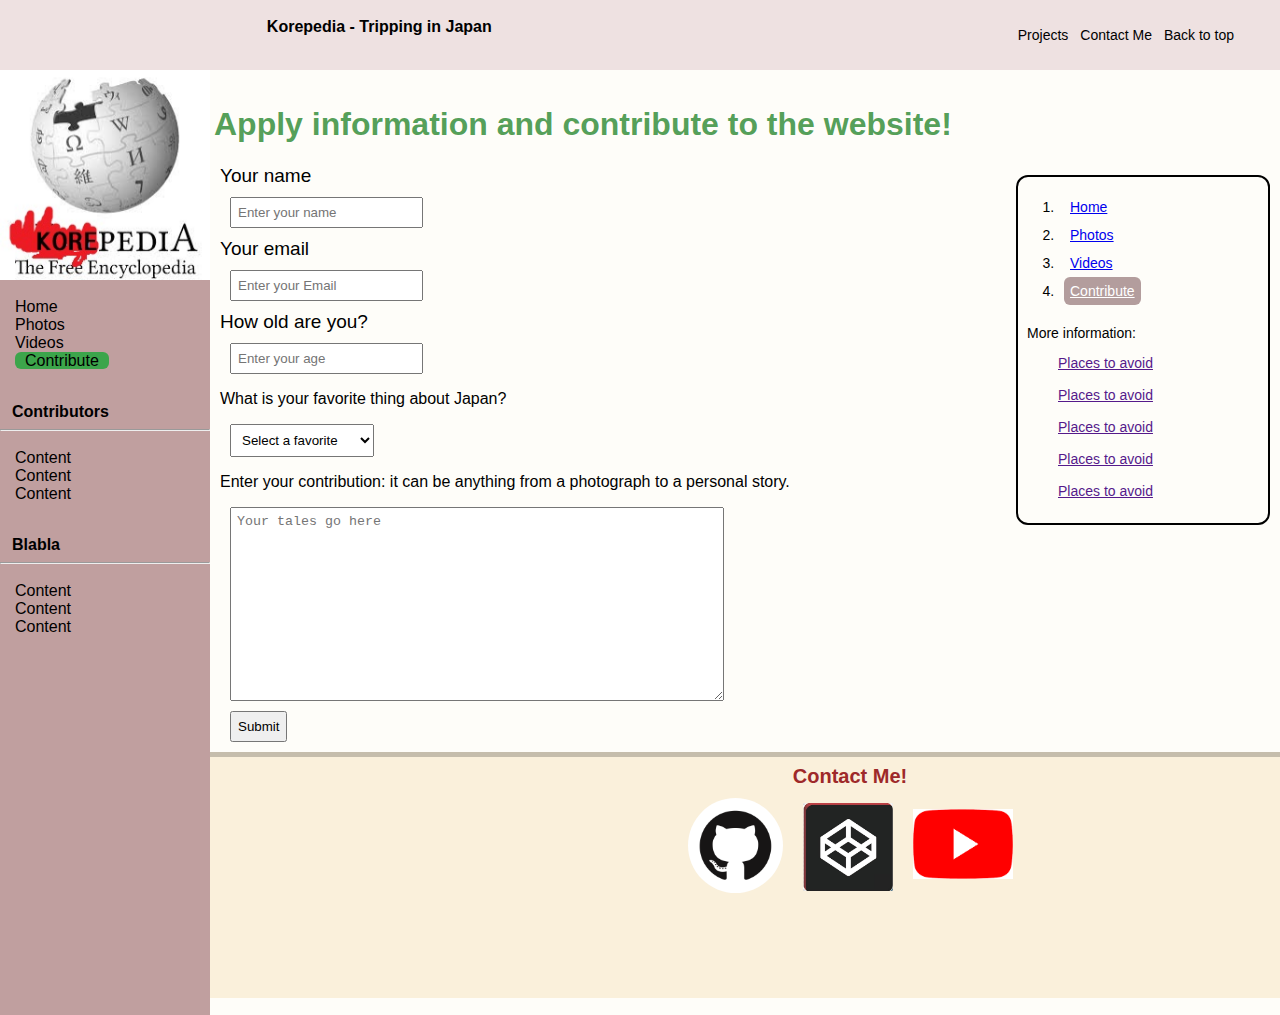
<file: wiki-form.html>
<!DOCTYPE html>
<html lang="en">
<head>
    <meta charset="UTF-8">
    <meta name="viewport" content="width=device-width, initial-scale=1.0">
    <title>Trips In Japan - Korepedia</title>
    <script src="wiki.js" defer></script>
    <link rel="stylesheet" href="wiki-page.css">

</head>
  <body style="background-color: rgba(245, 222, 179, 0.075);">
    <span id="firefox">Apologies - this website is currently only available on <a target="_blank" href="https://www.google.com/chrome/">Chrome</a></span>
    <div id="page-wrapper">
        <div id="logo"><img src="./pics/wikilogo.jpg" alt="" id="logopic"></div>
        <!-- TOP NAV START -->
        <div id="top-nav">
            <nav id="navbar" class="navigation-bar">
                <!-- HEADER START -->
                <div id="header-div">
                    <header id="header"><h1 id="head">Korepedia - Tripping in Japan</h1></header>
                </div>
                <!-- HEADER END -->
                <ul class="nav-links">
                    <li><a href="">Projects</a></li>
                    <li><a href="">Contact Me</a></li>
                    <li><a href="">Back to top</a></li>

                </ul>
            </nav>
        </div>
            <!-- TOP NAV END -->
            <!-- SIDE PANEL START -->
        <div id="side-nav">             
            <ul class="sidenav-links top">
                <li class="bounceIn"><a href="index.html" class="sidelink first bounceIn">Home</a></li>
                <li class="bounceIn"><a href="wiki-photos.html" class="sidelink bounceIn">Photos</a></li>
                <li class="bounceIn"><a href="wiki-videos.html" class="sidelink bounceIn">Videos</a></li>
                <li class="bounceIn"><a href="wiki-form.html" class="sidelink bounceIn" id="activelink">Contribute</a></li>
            </ul>
            <span id="contributors">Contributors</span>
            <hr class="sideseperator">
            <ul class="sidenav-links">
                <li class="bounceIn"><a href="" class="sidelink bounceIn">Content</a></li>
                <li class="bounceIn"><a href="" class="sidelink bounceIn">Content</a></li>
                <li class="bounceIn"><a href="" class="sidelink bounceIn">Content</a></li>
            </ul>
            <span id="contributors">Blabla</span>
            <hr class="sideseperator">
            <ul class="sidenav-links">
                <li class="bounceIn"><a href="" class="sidelink bounceIn">Content</a></li>
                <li class="bounceIn"><a href="" class="sidelink bounceIn">Content</a></li>
                <li class="bounceIn"><a href="" class="sidelink bounceIn">Content</a></li>
            </ul>
        </div>
        <!-- SIDE PANEL END -->
        <!-- MOBILE/PHONE SIDE PANEL START -->
        <input type="checkbox" id="checkbox">
        <label class="btn" for="checkbox"><i class="fa fa-bars"></i> <span>Menu</span></label>
        <div class="sidebar">
            <ul>
                <a href="index.html"  ><li><i class="fa fa-line-chart"></i>Home</li></a>
                <a href="wiki-form.html"  class="active"><li><i class="fa fa-television"></i>Contribute</li></a>
                <a href="wiki-videos.html" ><li><i class="fa fa-send"></i>Watch Videos</li></a>
                <a href="wiki-photos.html" ><li><i class="fa fa-wpforms"></i>Pictures</li></a>
            </ul>
        </div>
        <!-- MOBILE/PHONE SCREEN SIDE PANEL END -->
        <!-- MAIN CONTENT START -->
        <!-- TABLE OF CONTENTS -->
        <div id="main-wrapper-form" class="another">
            <div id="form-contents">
                    <div id="contents">
                        <div id="content-table">
                            <ol id="content-list">
                                <li class="content-item bounceIn"><a href="index.html" class="bounceIn">Home</a></li>
                                <li class="content-item bounceIn"><a href="wiki-photos.html">Photos</a></li>
                                <li class="content-item bounceIn"><a href="wiki-videos.html">Videos</a></li>
                                <li class="content-item bounceIn"><a class="activecontent" href="wiki-form.html">Contribute</a></li>
                            </ol>
                            <div id="othersites">
                                <p id="smalltitle">More information:</p>
                                <ul id="moreinfo">
                                    <li class="content-item bounceIn"><a href="">Places to avoid</a></li>
                                    <li class="content-item bounceIn"><a href="">Places to avoid</a></li>
                                    <li class="content-item bounceIn"><a href="">Places to avoid</a></li>
                                    <li class="content-item bounceIn"><a href="">Places to avoid</a></li>
                                    <li class="content-item bounceIn"><a href="">Places to avoid</a></li>
                                </ul>
                            </div>
                        </div>
                    </div>
                </div>
            <!-- TABLE OF CONTENTS END-->
            <!-- FORM START -->
            <div id="form-container">
                <form action="" id="apply-info">
                    <h1 class="subtitle-header">Apply information and contribute to the website!</h1>
                    <div class="field-div">
                        <div id="namediv">
                            <label for="name" id="name-label" class="form-labels">Your name</label>
                            <input type="text" id="name" class="formfields" placeholder="Enter your name" required>
                        </div>
                        <div id="emaildiv">
                            <label for="email" id="email-label" class="form-labels">Your email</label>
                            <input type="email" id="email" class="formfields" placeholder="Enter your Email" required>
                        </div>
                        <div id="agediv">
                            <label for="age"class="form-labels">How old are you?</label>
                            <input type="number" id="age" class="formfields" max="130" placeholder="Enter your age" required>
                        </div>
                    </div>
                </form>
            </div>
            <div id="favorite" class="form-divs">
                <p id="inside-header">What is your favorite thing about Japan?</p>
                <select name="favorite" id="selectfavorite" class="formfields" required>
                    <option disabled="" selected="" value="">Select a favorite</option>
                    <option value="theair">The clean air</option>
                    <option value="theasians">The asians</option>
                    <option value="thefood">The food</option>
                    <option value="thepokemonGo">The Pokemon GO</option>
                </select>
            </div>
            <div id="apply-info">
                <p id="inside-header">Enter your contribution: it can be anything from a photograph to a personal story.</p>
                <textarea name="contribution" id="contribution" cols="60" rows="12" placeholder="Your tales go here" class="formfields"></textarea>
            </div>
            <button id="submit" type="submit" class="formfields">Submit</button>
            <!-- FORM END -->
        <!-- MAIN CONTENT END -->
        <!-- CONTACT START -->
            <span id="contactlink"></span>
            <section id="contact" class="contactme">
                <div id="contactheader">
                    <h2>Contact Me!</h2>
                    <div id="contactainer">
                        <a id="profile-link" href="https://github.com/KorenEzri" alt="mygithub" target="_blank"><img id="gitpic" src="./pics/githubicon.png" alt="githubicon" width="60px"></a>
                        <a href="https://codepen.io/korenezri" alt="mycodepen" target="_blank"><img id="codepenpic" alt="codepen" src="./pics/codepen-icon.jpg" alt=""></a>
                        <a href="https://www.youtube.com/channel/UC3MLSRJPtXbFcWapQ9KeSCQ" alt="myyoutube" target="_blank"><img id="youtubeicon" src="./pics/youTubeicon.png" alt="youtube"></a>
                    </div>
                </div>
            </section>
            <!-- CONTACT
             CONTACT END -->
            <!-- FOOTER START -->
            <!-- <footer class="footer">
                <p></p>
                <p></p>
            </footer>
            FOOTER END -->
    </div>
</body>
</html>
</file>
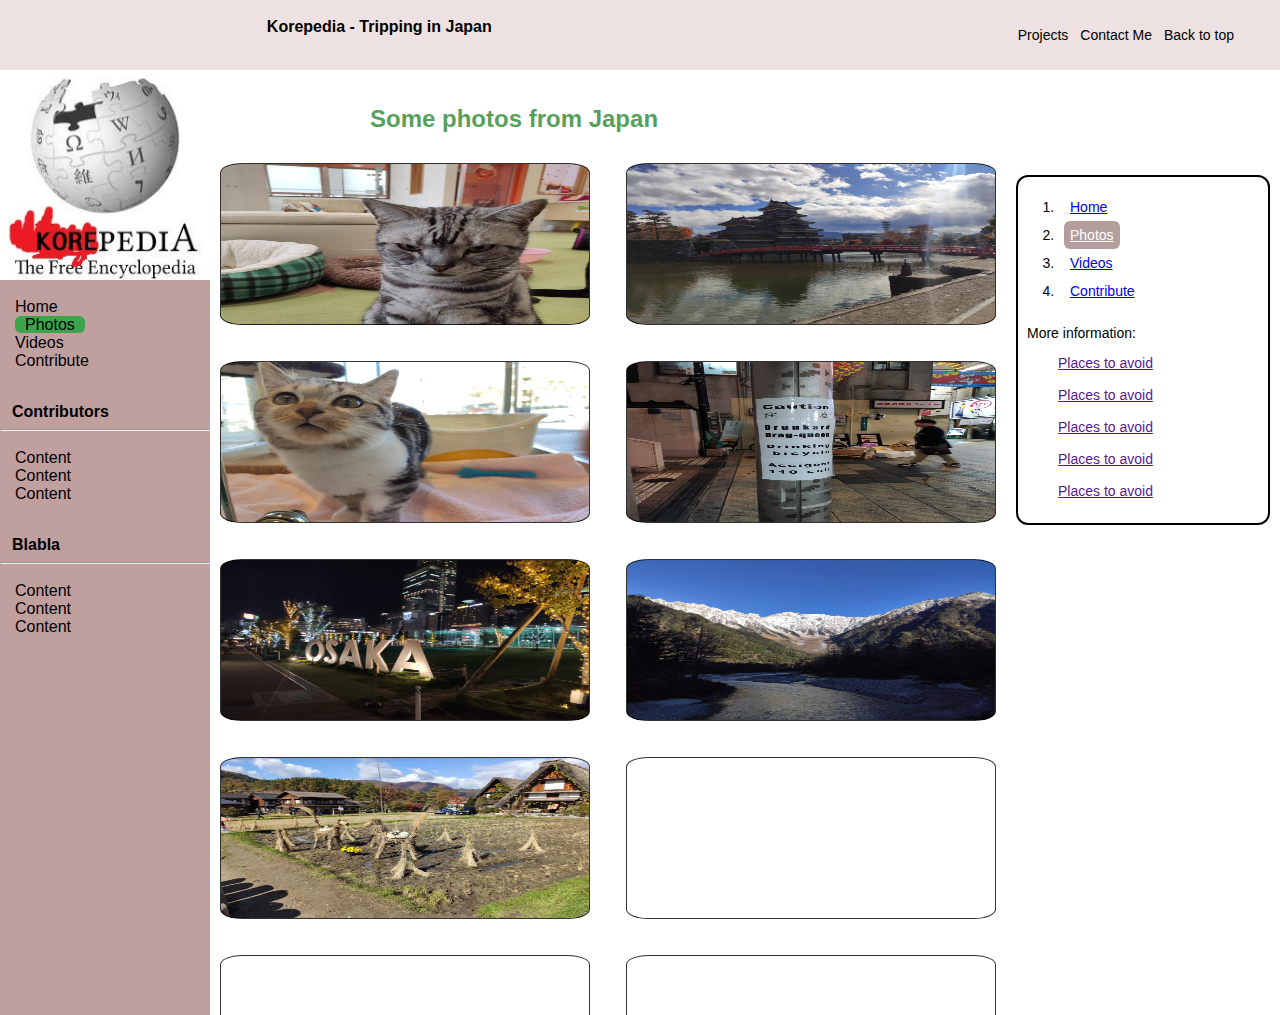
<file: wiki-photos.html>
<!DOCTYPE html>
<html lang="en">
<head>
    <meta charset="UTF-8">
    <meta name="viewport" content="width=device-width, initial-scale=1.0">
    <title>Trips In Japan - Korepedia</title>
    <script src="wiki.js" defer></script>
    <link rel="stylesheet" href="wiki-page.css">

</head>
<body>
    <span id="firefox">Apologies - this website is currently only available on <a target="_blank" href="https://www.google.com/chrome/">Chrome</a></span>
    <div id="page-wrapper">
        <div id="logo"><img src="./pics/wikilogo.jpg" alt="" id="logopic"></div>
        <!-- TOP NAV START -->
        <div id="top-nav">
            <nav id="navbar" class="navigation-bar">
                <!-- HEADER START -->
                <div id="header-div">
                    <header id="header"><h1 id="head">Korepedia - Tripping in Japan</h1></header>
                </div>
                <!-- HEADER END -->
                <ul class="nav-links">
                    <li><a href="">Projects</a></li>
                    <li><a href="">Contact Me</a></li>
                    <li><a href="">Back to top</a></li>

                </ul>
            </nav>
        </div>
            <!-- TOP NAV END -->
            <!-- SIDE PANEL START -->
        <div id="side-nav">             
            <ul class="sidenav-links top">
                <li class="bounceIn"><a href="index.html" class="sidelink first bounceIn">Home</a></li>
                <li class="bounceIn"><a href="wiki-photos.html" class="sidelink bounceIn" id="activelink">Photos</a></li>
                <li class="bounceIn"><a href="wiki-videos.html" class="sidelink bounceIn">Videos</a></li>
                <li class="bounceIn"><a href="wiki-form.html" class="sidelink bounceIn" >Contribute</a></li>
            </ul>
            <span id="contributors">Contributors</span>
            <hr class="sideseperator">
            <ul class="sidenav-links">
                <li class="bounceIn"><a href="" class="sidelink">Content</a></li>
                <li class="bounceIn"><a href="" class="sidelink">Content</a></li>
                <li class="bounceIn"><a href="" class="sidelink">Content</a></li>
            </ul>
            <span id="contributors">Blabla</span>
            <hr class="sideseperator">
            <ul class="sidenav-links">
                <li class="bounceIn"><a href="" class="sidelink">Content</a></li>
                <li class="bounceIn"><a href="" class="sidelink">Content</a></li>
                <li class="bounceIn"><a href="" class="sidelink">Content</a></li>
            </ul>
        </div>
        <!-- SIDE PANEL END -->
        <!-- MOBILE/PHONE SIDE PANEL START -->
        <input type="checkbox" id="checkbox">
        <label class="btn" for="checkbox"><i class="fa fa-bars"></i> <span>Menu</span></label>
        <div class="sidebar">
            <ul>
                <a href="index.html" ><li><i class="fa fa-line-chart"></i>Home</li></a>
                <a href="wiki-form.html"><li><i class="fa fa-television"></i>Contribute</li></a>
                <a href="wiki-videos.html"><li><i class="fa fa-send"></i>Watch Videos</li></a>
                <a href="wiki-photos.html"class="active"><li><i class="fa fa-wpforms"></i>Pictures</li></a>
            </ul>
        </div>
        <!-- MOBILE/PHONE SCREEN SIDE PANEL END -->
        <!-- MAIN CONTENT START -->
        <!-- TABLE OF CONTENTS -->
        <div id="main-wrapper-form">
            <div id="form-contents">
                 <div id="contents">
                    <div id="content-table">
                        <ol id="content-list">
                            <li class="content-item bounceIn"><a href="index.html" class="bounceIn">Home</a></li>
                            <li class="content-item bounceIn"><a class="activecontent bounceIn" href="wiki-photos.html">Photos</a></li>
                            <li class="content-item bounceIn"><a href="wiki-videos.html" class="bounceIn">Videos</a></li>
                            <li class="content-item bounceIn"><a href="wiki-form.html" class="bounceIn">Contribute</a></li>
                        </ol>
                        <div id="othersites">
                            <p id="smalltitle">More information:</p>
                            <ul id="moreinfo">
                                <li class="content-item bounceIn"><a href="">Places to avoid</a></li>
                                <li class="content-item bounceIn"><a href="">Places to avoid</a></li>
                                <li class="content-item bounceIn"><a href="">Places to avoid</a></li>
                                <li class="content-item bounceIn"><a href="">Places to avoid</a></li>
                                <li class="content-item bounceIn"><a href="">Places to avoid</a></li>
                            </ul>
                        </div>
                    </div>
                </div>
            </div>
            <!-- TABLE OF CONTENTS END-->
            <!-- PHOTOS START -->
            <div class="photos-div">
                <section id="photos">
                    <h2 class="photos-title" id="photos-title">Some photos from Japan</h2>
                    <div class="photos-tile">
                        <a href="./pics/smelly-cat-japan.jpg" alt="smelly-cat" class="photo photo-tile hoverme" target="_blank" id="smelly"></a>
                        <a href="./pics/bridge-japan.jpg" alt="cat" class="photo photo-tile hoverme" id="bridge" target="_blank"></a>
                        <a href="./pics/cat-pic-japan.jpg" alt="bridge" class="photo photo-tile hoverme" id="cat" target="_blank"></a>
                        <a href="./pics/drunkard-drag-queen-japan.jpg" alt="dragqueen" class="photo photo-tile hoverme" id="dragqueen" target="_blank"></a>
                        <a href="./pics/osaka-japan.jpg" alt="osaka" class="photo photo-tile hoverme" id="osaka" target="_blank"></a>
                        <a href="./pics/japan-landscape.jpg" alt="japan-landscape" class="photo photo-tile hoverme" id="landscape" target="_blank"></a>
                        <a href="./pics/shirakawa-go-japan.jpg" alt="village" class="photo photo-tile hoverme" id="shirakawa" target="_blank"></a>
                        <a href="" alt="photo" class="photo photo-tile"></a>
                        <a href="" alt="photo" class="photo photo-tile"></a>
                        <a href="" alt="photo" class="photo photo-tile"></a>
                        <a href="" alt="photo" class="photo photo-tile"></a>
                        <a href="" alt="photo" class="photo photo-tile"></a>
                        <a href="" class="photo photo-tile">photo</a>
                        <a href="" class="photo photo-tile">photo</a>
                        <a href="" class="photo photo-tile">photo</a>
                        <a href="" class="photo photo-tile">photo</a>
                        <a href="" class="photo photo-tile">photo</a>
                        <a href="" class="photo photo-tile">photo</a>
                        <a href="" class="photo photo-tile">photo</a>
                        <a href="" class="photo photo-tile">photo</a>
                    </div>
                </section>
            </div>
            <!-- PHOTOS END -->
        <!-- MAIN CONTENT END -->
        <!-- CONTACT START -->
            <span id="contactlink"></span>
            <section id="contact" class="contactme">
                <div id="contactheader">
                    <h2>Contact Me!</h2>
                    <div id="contactainer">
                        <a id="profile-link" href="https://github.com/KorenEzri" alt="mygithub" target="_blank"><img id="gitpic" src="./pics/githubicon.png" alt="githubicon" width="60px"></a>
                        <a href="https://codepen.io/korenezri" alt="mycodepen" target="_blank"><img id="codepenpic" alt="codepen" src="./pics/codepen-icon.jpg" alt=""></a>
                        <a href="https://www.youtube.com/channel/UC3MLSRJPtXbFcWapQ9KeSCQ" alt="myyoutube" target="_blank"><img id="youtubeicon" src="./pics/youTubeicon.png" alt="youtube"></a>
                    </div>
                </div>
            </section>
            <!-- CONTACT
             CONTACT END -->
            <!-- FOOTER START -->
            <!-- <footer class="footer">
                <p></p>
                <p></p>
            </footer>
            FOOTER END -->
    </div>
</body>
</html>
</file>
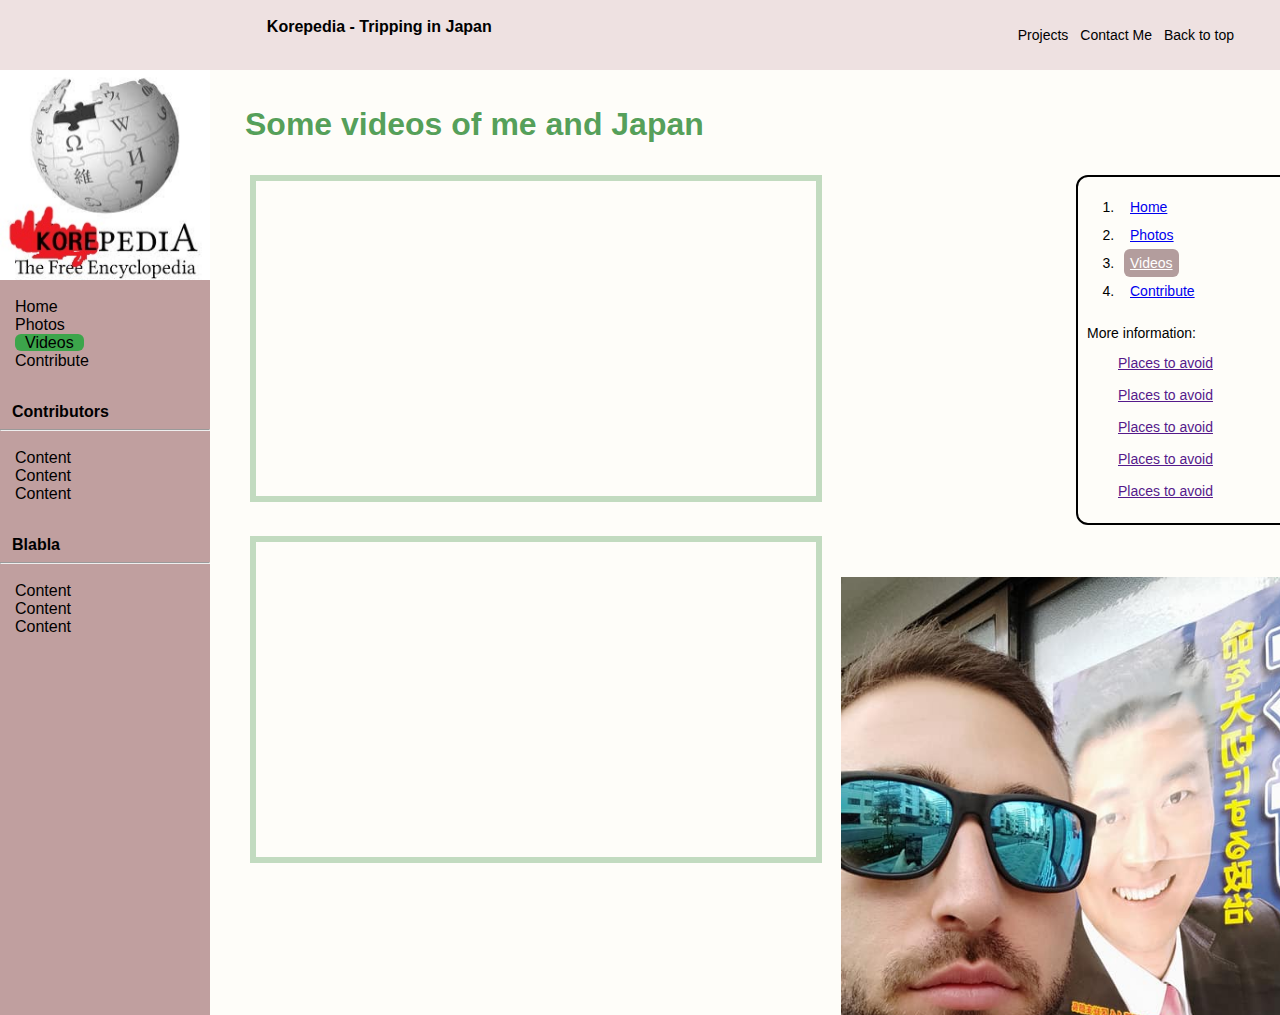
<file: wiki-videos.html>
<!DOCTYPE html>
<html lang="en">
<head>
    <meta charset="UTF-8">
    <meta name="viewport" content="width=device-width, initial-scale=1.0">
    <title>Trips In Japan - Korepedia</title>
    <script src="wiki.js" defer></script>
    <link rel="stylesheet" href="wiki-page.css">

</head>
  <body style="background-color: rgba(245, 222, 179, 0.075);">
    <span id="firefox">Apologies - this website is currently only available on <a target="_blank" href="https://www.google.com/chrome/">Chrome</a></span>
    <div id="page-wrapper">
        <div id="logo"><img src="./pics/wikilogo.jpg" alt="" id="logopic"></div>
        <!-- TOP NAV START -->
        <div id="top-nav">
            <nav id="navbar" class="navigation-bar">
                <!-- HEADER START -->
                <div id="header-div">
                    <header id="header"><h1 id="head">Korepedia - Tripping in Japan</h1></header>
                </div>
                <!-- HEADER END -->
                <ul class="nav-links">
                    <li><a href="">Projects</a></li>
                    <li><a href="">Contact Me</a></li>
                    <li><a href="">Back to top</a></li>

                </ul>
            </nav>
        </div>
            <!-- TOP NAV END -->
            <!-- SIDE PANEL START -->
        <div id="side-nav">             
            <ul class="sidenav-links top">
                <li class="bounceIn"><a href="index.html" class="sidelink first bounceIn">Home</a></li>
                <li class="bounceIn"><a href="wiki-photos.html" class="sidelink bounceIn">Photos</a></li>
                <li class="bounceIn"><a href="wiki-videos.html" class="sidelink bounceIn" id="activelink">Videos</a></li>
                <li class="bounceIn"><a href="wiki-form.html" class="sidelink bounceIn" >Contribute</a></li>
            </ul>
            <span id="contributors">Contributors</span>
            <hr class="sideseperator">
            <ul class="sidenav-links">
                <li class="bounceIn"><a href="" class="sidelink bounceIn">Content</a></li>
                <li class="bounceIn"></liclass><a href="" class="sidelink bounceIn">Content</a></li>
                <li class="bounceIn"></liclass><a href="" class="sidelink bounceIn">Content</a></li>
            </ul>
            <span id="contributors">Blabla</span>
            <hr class="sideseperator">
            <ul class="sidenav-links">
                <li class="bounceIn"><a href="" class="sidelink bounceIn">Content</a></li>
                <li class="bounceIn"><a href="" class="sidelink bounceIn">Content</a></li>
                <li class="bounceIn"><a href="" class="sidelink bounceIn">Content</a></li>
            </ul>
        </div>
        <!-- SIDE PANEL END -->
        <!-- MOBILE/PHONE SIDE PANEL START -->
        <input type="checkbox" id="checkbox">
        <label class="btn" for="checkbox"><i class="fa fa-bars"></i> <span>Menu</span></label>
        <div class="sidebar">
            <ul>
                <a href="index.html"><li><i class="fa fa-line-chart"></i>Home</li></a>
                <a href="wiki-form.html"><li><i class="fa fa-television"></i>Contribute</li></a>
                <a href="wiki-videos.html" class="active"><li><i class="fa fa-send"></i>Watch Videos</li></a>
                <a href="wiki-photos.html"><li><i class="fa fa-wpforms"></i>Pictures</li></a>
            </ul>
        </div>
        <!-- MOBILE/PHONE SCREEN SIDE PANEL END -->
        <!-- MAIN CONTENT START -->
        <!-- TABLE OF CONTENTS -->
        <div id="main-wrapper-videos">
                 <div id="contents-video-page">
                    <div id="content-table">
                        <ol id="content-list">
                            <li class="content-item bounceIn"><a href="index.html" class="bounceIn">Home</a></li>
                            <li class="content-item bounceIn"><a href="wiki-photos.html" class="bounceIn">Photos</a></li>
                            <li class="content-item bounceIn"><a class="activecontent bounceIn" href="wiki-videos.html">Videos</a></li>
                            <li class="content-item bounceIn"><a href="wiki-form.html" class="bounceIn">Contribute</a></li>
                        </ol>
                        <div id="othersites">
                            <p id="smalltitle">More information:</p>
                            <ul id="moreinfo">
                                <li class="content-item bounceIn"><a href="">Places to avoid</a></li>
                                <li class="content-item bounceIn"><a href="">Places to avoid</a></li>
                                <li class="content-item bounceIn"><a href="">Places to avoid</a></li>
                                <li class="content-item bounceIn"><a href="">Places to avoid</a></li>
                                <li class="content-item bounceIn"><a href="">Places to avoid</a></li>
                            </ul>
                        </div>
                    </div>
                </div>
            <!-- TABLE OF CONTENTS END-->
            <!-- VIDEOS START -->
        <h1 class="subtitle-header" id="videos-header">Some videos of me and Japan</h1>
            <div id="video-div">
                <div id="disney-div">
                    <iframe id="disney-video" class="video" width="560" height="315" src="https://www.youtube.com/embed/JBihLocrDos" frameborder="0" allow="accelerometer; autoplay; clipboard-write; encrypted-media; gyroscope; picture-in-picture" allowfullscreen></iframe>
                </div>
                <div id="archer-div">
                    <iframe id="archer-video" class="video" width="560" height="315" src="https://www.youtube.com/embed/1naBPFc_ZHw" frameborder="0" allow="accelerometer; autoplay; clipboard-write; encrypted-media; gyroscope; picture-in-picture" allowfullscreen></iframe>
                </div>
                <div id="monkey-div">

                </div>
                <div id="elections-div">
                    <img id="elections" src="./pics/elections-japan.jpg" alt="japan-elections">
                </div>
                <figcaption id="elections-fig">Koren, running for presidency of Japan, 2019</figcaption>

            </div>
            <!-- VIDEOS START -->
        <!-- MAIN CONTENT END -->
        <!-- CONTACT START -->
            <span id="contactlink"></span>
            <section id="contact" class="contactme">
                <div id="contactheader">
                    <h2>Contact Me!</h2>
                    <div id="contactainer">
                        <a id="profile-link" href="https://github.com/KorenEzri" alt="mygithub" target="_blank"><img id="gitpic" src="./pics/githubicon.png" alt="githubicon" width="60px"></a>
                        <a href="https://codepen.io/korenezri" alt="mycodepen" target="_blank"><img id="codepenpic" alt="codepen" src="./pics/codepen-icon.jpg" alt=""></a>
                        <a href="https://www.youtube.com/channel/UC3MLSRJPtXbFcWapQ9KeSCQ" alt="myyoutube" target="_blank"><img id="youtubeicon" src="./pics/youTubeicon.png" alt="youtube"></a>
                    </div>
                </div>
            </section>
            <!-- CONTACT
             CONTACT END -->
            <!-- FOOTER START -->
            <!-- <footer class="footer">
                <p></p>
                <p></p>
            </footer>
            FOOTER END -->
    </div>
</body>
</html>
</file>
<file: wiki-page.css>
/* ******INDEX PAGE***** */

:root {
  --hover: rgb(179, 157, 157);
  --nav-bckground: rgb(238, 225, 225);
  --contact-header: rgb(158, 41, 41);
  --subheader: #1d8125c5;
}

body {
  text-align: justify;
  margin: 0;
  overflow-y: hidden;
  overflow-x: hidden;
  font-family: -apple-system, BlinkMacSystemFont, "Segoe UI", Roboto, Oxygen,
    Ubuntu, Cantarell, "Open Sans", "Helvetica Neue", sans-serif;
}

body * {
  -ms-overflow-style: none;
  scrollbar-width: none;
}

body *::-webkit-scrollbar {
  display: none;
}

#activelink {
  background-color: rgba(42, 165, 63, 0.883);
  padding-left: 10px;
  padding-right: 10px;
  border-radius: 6px;
}

.activecontent {
  background-color: var(--hover);
  color: rgb(255, 255, 255);
  border-radius: 6px;
}

/* LOGO DESIGN */
#logo {
  position: fixed;
  display: block;
  top: 70px;
  left: 0%;
  z-index: 9001;
  min-width: 12vw;
  max-width: 15%;
}
#logopic {
  display: inline-block;
  margin-left: auto;
  margin-right: auto;
  width: 250px;
  height: 180px;
}
/* LOGO DESIGN END */
/* TOP NAV-BAR */
.navigation-bar {
  display: flex;
  flex-direction: row;
  justify-content: flex-end;
  align-items: center;
  position: fixed;
  width: 100%;
  height: 70px;
  top: 0%;
  right: 0;
  z-index: 9001;
  background: var(--nav-bckground);
}
/* nav-links style */
.nav-links {
  display: flex;
  list-style-type: none;
  overflow: hidden;
}
.nav-links * {
  font-weight: 400;
  color: rgb(0, 0, 0);
  padding-right: 15px;
  border: transparent;
  padding: 6px;
  text-decoration: none;
  font-size: 18px;
}
.nav-links * :hover {
  background-color: rgb(95, 15, 15);
  color: rgb(255, 255, 255);
  border-radius: 12px;
}
#top {
  display: flex;
  bottom: 200px;
}
/* nav-links style END */
/* TOP NAV-BAR END */
/* SIDE NAV-BAR START */
#side-nav {
  height: 100%;
  width: 249px;
  position: fixed;
  z-index: 1;
  top: 0;
  left: 0;
  background-color: var(--hover);
  overflow-x: hidden;
  margin-top: 250px;
  transition: 0.5s;
}
.sidenav-links {
  display: block;
  list-style-type: none;
  padding: 2px;
  padding-left: 15px;
  font-size: 18px;
}
.top {
  padding-top: 15px;
}

.sidelink {
  text-decoration: none;
  color: black;
}
.sidelink:hover {
  color: #f1f1f1;
}

#contributors {
  display: inline-block;
  padding-top: 15px;
  padding-left: 12px;
  font-weight: 600;
}
/* SIDE NAV-BAR END */
/* HEADER  */
#head {
  margin-left: auto;
  margin-right: auto;
  padding-bottom: 10px;
}

/* HEADER END */
/* CONTENTS - MAIN */

#main-wrapper {
  padding: 10px;
  /* width: calc(100vw - (248px)); */
  height: calc(100vh - (20px));
  margin-top: -360px;
  margin-left: 249px;
  padding-bottom: 50px;
  overflow-y: scroll;
}

/* TABLE OF CONTENTS: */

#contents {
  display: block;
  width: 25%;
  max-width: 250px;
  border-radius: 12px;
  margin-right: 10px;
  margin-left: 10px;
  border: solid 2px black;
  float: right;
}

#contents-video-page {
  display: block;
  width: 25%;
  max-width: 250px;
  border-radius: 12px;
  margin-right: 210px;
  margin-top: 40px;
  margin-left: 10px;
  border: solid 2px black;
  float: right;
}

#content-list * {
  position: relative;
  z-index: 10;
  padding: 6px;
  font-size: 14px;
}

#smalltitle {
  padding-top: 4px;
  margin-bottom: -10px;
  padding-left: 9px;
  font-size: 14px;
}

#moreinfo * {
  position: relative;
  z-index: 10;
  padding: 8px;
  margin-left: -8px;
  list-style-type: none;
  font-size: 14px;
}

.content-item :hover {
  background-color: rgb(179, 157, 157);

  color: rgb(255, 255, 255);
  border-radius: 6px;
}
/* TABLE OF CONTENTS END */

#description {
  font-weight: bold;
}

#about-japan {
  padding-top: 10px;
}

#about {
  /* margin-top: 35px; */
  display: flex;
  flex-direction: column;
  padding: 9px;
  box-sizing: border-box;
  text-align: justify;
  line-height: 1.5;
  letter-spacing: 1.5;
  margin-top: -65px;
}

.collapsible {
  position: relative;
  display: none;
  background-color: rgb(194, 137, 137);
  color: #444;
  cursor: pointer;
  padding: 6px;
  width: 100%;
  border: none;
  text-align: center;
  outline: none;
  font-size: 15px;
}

.content {
  padding: 0 18px;
  max-height: 0;
  overflow: hidden;
  transition: max-height 0.2s ease-out;
  background-color: #f1f1f1;
}

#aboutimage {
  position: relative;
}

#japanpic {
  display: flex;
  width: 62.5%;
  margin-left: 10px;
  padding-bottom: 10px;
}

/* CONTACT */
#contactheader {
  display: flex;
  flex-direction: column;
  color: var(--contact-header);
  border-top: 5px solid rgba(0, 0, 0, 0.212);
  background-color: rgba(245, 222, 179, 0.418);
}

#contactheader h2 {
  display: flex;
  justify-content: center;
  color: rgb(158, 41, 41);
}

#contactheader p {
  color: red;
  display: flex;
  justify-content: center;
}

#gitpic {
  display: block;
  position: relative;
  margin-left: auto;
  margin-right: auto;
  height: auto;

  padding-top: 10px;
  position: relative;
  z-index: 10;
  padding: 8px;
  margin-left: -8px;
  list-style-type: none;
  font-size: 14px;
}

.content-item :hover {
  background-color: rgb(179, 157, 157);
  color: rgb(255, 255, 255);
  border-radius: 6px;
}
/* TABLE OF CONTENTS END */

#description {
  font-weight: bold;
}

#about-japan {
  padding-top: 10px;
}

#about {
  /* margin-top: 35px; */
  display: flex;
  flex-direction: column;
  padding: 9px;
  box-sizing: border-box;
  text-align: justify;
  line-height: 1.5;
  letter-spacing: 1.5;
  margin-top: -65px;
}

.collapsible {
  position: relative;
  display: none;
  background-color: rgb(194, 137, 137);
  color: #444;
  cursor: pointer;
  padding: 6px;
  width: 100%;
  border: none;
  text-align: center;
  outline: none;
  font-size: 15px;
}

.content {
  padding: 0 18px;
  max-height: 0;
  overflow: hidden;
  transition: max-height 0.2s ease-out;
  background-color: #f1f1f1;
}

#aboutimage {
  position: relative;
}

#japanpic {
  display: flex;
  width: 62.5%;
  margin-left: 10px;
  padding-bottom: 10px;
}

/* CONTACT */
#contactheader {
  display: flex;
  flex-direction: column;
  color: rgb(95, 16, 16);
  border-top: 5px solid rgba(0, 0, 0, 0.212);
  background-color: rgba(245, 222, 179, 0.418);
}

#contactheader h2 {
  display: flex;
  justify-content: center;
  color: rgb(158, 41, 41);
}

#contactheader p {
  color: red;
  display: flex;
  justify-content: center;
}

#gitpic {
  display: block;
  position: relative;
  margin-left: auto;
  margin-right: auto;
  height: auto;
  border-radius: 60%;
  margin-bottom: 10px;
  width: 95px;
  bottom: 5px;
  padding: 10px;
}

#codepenpic {
  display: flex;
  margin-left: auto;
  margin-right: auto;
  height: auto;
  width: 90px;
  border-radius: 10%;
  padding: 10px;
}

#youtubeicon {
  display: flex;
  margin-left: auto;
  margin-right: auto;
  position: relative;
  height: auto;
  width: 100px;
  border-radius: 11%;
  padding: 10px;
  top: 5px;
}

#contactainer {
  display: flex;
  justify-content: center;
}
/* ********INDEX PAGE END********* */

.subtitle-header {
  font-size: 32px;
  color: var(--subheader);
  padding-left: 4px;
}

/* *************FORM PAGE START*************** */

#main-wrapper-form {
  padding: 10px;
  height: calc(100vh - (20px));
  margin-top: -365px;
  margin-left: 340px;
  padding-bottom: 50px;
  overflow-y: scroll;
}

.formfields {
  display: flex;
  flex-direction: column;
  margin-bottom: 10px;
  margin-top: 10px;
  margin-left: 20px;
  padding: 6px;
}

.form-labels {
  display: flex;
  font-size: 19px;
  margin-left: 10px;
}

#inside-header {
  padding-left: 10px;
}

#selectfavorite {
  position: relative;
  padding: 7px;
}

/* ******************FORM PAGE END****************** */
/* ***************VIDEO PAGE START******************* */

#main-wrapper-videos {
  padding: 10px;
  height: calc(100vh - (20px));
  width: 2500px;
  margin-top: -365px;
  margin-left: 340px;
  padding-bottom: 50px;
  overflow-y: scroll;
}

#video-div * {
  margin: 10px;
}

#videos-header {
  padding-left: 15px;
}

.video {
  border: 6px solid #1d812544;
}

#elections {
  margin-left: auto;
  margin-right: auto;
  position: relative;
  width: 50%;
  max-width: 590px;
  height: auto;
  padding-bottom: 30px;
}

#elections-div {
  display: flex;
  justify-content: flex-end;
  width: 135%;
  margin-top: -420px;
}

#elections-fig {
  position: relative;
  display: flex;
  margin-left: 690px;
  top: -48px;
  font-size: 18px;
  color: #1d8125;
  font-style: oblique;
}

/* ***************VIDEO PAGE END******************* */
/* ***************PHOTOS PAGE START**************** */

#photos-title {
  padding-left: 160px;
  color: var(--subheader);
}

.photos-tile {
  max-width: 1200px;
  margin: 0 auto;
  display: grid;
  grid-gap: 1rem;
}

.photos-tile * {
  border-radius: 6%;
  box-sizing: border-box;
  margin: 10px;
  padding: 80px;
}

.photo {
  display: flex;
  flex-direction: row;
  justify-content: space-evenly;
  background-color: rgba(255, 255, 255, 0.8);
  border: 1px solid rgba(0, 0, 0, 0.8);
  font-size: 16px;
}

@media (min-width: 300px) and (max-width: 599px) {
  .photos-tile {
    grid-template-columns: repeat(1, 1fr);
  }

  .photos-tile * {
    border-radius: 6%;
    box-sizing: border-box;
    margin: 10px;
    padding: 136px;
  }

  #photos-title {
    font-size: 18px;
  }
}

@media (min-width: 400px) and (max-width: 590px) {
  .photos-tile {
    grid-template-columns: repeat(1, 1fr);
  }

  .photos-tile * {
    border-radius: 6%;
    box-sizing: border-box;
    margin: 10px;
    padding: 116px;
  }
}

@media (min-width: 300px) and (max-width: 599px) {
  .photos-tile {
    grid-template-columns: repeat(1, 1fr);
  }

  .photos-tile * {
    border-radius: 6%;
    box-sizing: border-box;
    margin: 10px;
    padding: 136px;
  }

  #photos-title {
    font-size: 18px;
  }
}

@media (min-width: 600px) and (max-width: 1200px) {
  #photos-title {
    padding-left: 20px;
    color: var(--subheader);
  }
  .photos-tile * {
    border-radius: 6%;
    box-sizing: border-box;
    margin: 10px;
    padding: 226px;
  }
}

@media (min-width: 600px) {
  .photos-tile {
    grid-template-columns: repeat(1, 1fr);
  }
  .photos-tile * {
    border-radius: 6%;
    box-sizing: border-box;
    margin: 10px;
    padding-right: 120px;
  }
}

@media (min-width: 900px) {
  .photos-tile {
    grid-template-columns: repeat(1, 1fr);
  }
}

@media (min-width: 1200px) {
  .photos-tile {
    grid-template-columns: repeat(2, 1fr);
  }
}

@media (min-width: 1600px) {
  .photos-tile {
    grid-template-columns: repeat(3, 1fr);
  }

  .photos-tile * {
    border-radius: 6%;
    box-sizing: border-box;
    margin: 10px;
    padding: 120px;
  }
}

@media (min-width: 2000px) {
  .photos-tile {
    grid-template-columns: repeat(4, 1fr);
  }

  .photos-tile * {
    border-radius: 6%;
    box-sizing: border-box;
    margin: 10px;
    padding: 116px;
  }
}

.hoverme {
  display: inline-block;
  vertical-align: middle;
  transform: translateZ(0);
  box-shadow: 0 0 1px rgba(0, 0, 0, 0);
  backface-visibility: hidden;
  -moz-osx-font-smoothing: grayscale;
  transition-duration: 0.3s;
  transition-property: transform;
}

.hoverme:hover,
.hoverme:focus,
.hoverme:active {
  transform: scale(1.1);
}

#smelly {
  background-image: url(./pics/smelly-cat-japan.jpg);
  background-size: contain;
  background-size: 100% 140%;
  background-repeat: no-repeat;
}

#bridge {
  background-image: url(./pics/bridge-japan.jpg);
  background-size: 100% 100%;
  background-repeat: no-repeat;
}

#cat {
  background-image: url(./pics/cat-pic-japan.jpg);
  background-size: 100% 100%;
  background-repeat: no-repeat;
}
#dragqueen {
  background-image: url(./pics/drunkard-drag-queen-japan.jpg);
  background-size: 100% 100%;
  background-repeat: no-repeat;
}

#osaka {
  background-image: url(./pics/osaka-japan.jpg);
  background-size: 100% 100%;
  background-repeat: no-repeat;
}

#landscape {
  background-image: url(./pics/japan-landscape.jpg);
  background-size: 100% 100%;
  background-repeat: no-repeat;
}

#shirakawa {
  background-image: url(./pics/shirakawa-go-japan.jpg);
  background-size: 100% 100%;
  background-repeat: no-repeat;
}
/* ***************PHOTOS PAGE END**************** */

/* ***RESPONSIVITY*** */
@-moz-document url-prefix() {
  #page-wrapper * {
    display: none;
  }
}
/* *****************FOR COMPUTER SCREENS**************** */

@media only screen and (min-width: 1249px) and (max-width: 2600px) {
  /* LOGO DESIGN */
  #logopic {
    width: 120px;
    height: 120px;
  }
  /* LOGO DESIGN END */
  /* TOP NAV-BAR */
  /* nav-links style */

  .nav-links * {
    position: relative;
    padding: 3px;
    font-size: 14px;
    left: -20px;
  }
  /* nav-links style END */
  /* TOP NAV-BAR END */
  /* SIDE NAV-BAR START */
  #side-nav {
    height: 100%;
    width: 120px;
    position: fixed;
    display: relative;
    z-index: 1;
    top: -60px;
    left: 0;
    background-color: rgb(192, 159, 159);
    overflow-x: hidden;
    transition: 0.5s;
  }
  .sidenav-links {
    display: block;
    list-style-type: none;
    padding: 2px;
    padding-left: 15px;
    font-size: 16px;
  }

  /* SIDE NAV-BAR END */
  /* HEADER  */
  #head {
    margin-left: auto;
    margin-right: auto;
    padding-bottom: 16px;
    padding-right: 520px;
    padding-left: 26px;
    font-size: 16px;
  }

  /* HEADER END */

  /* CONTENTS - MAIN */

  #elections-div {
    display: flex;
    justify-content: flex-end;
    width: 102%;
    margin-top: -320px;
  }

  #elections-fig {
    position: relative;
    margin-left: 809px;
    top: -48px;
    font-size: 18px;
    color: #1d8125;
    font-style: oblique;
  }

  #main-wrapper {
    padding: 10px;
    /* width: calc(100vw - (248px)); */
    height: calc(100vh - (20px));
    margin-top: -360px;
    margin-left: 249px;
    padding-bottom: 50px;
    overflow-y: scroll;
  }

  /* TABLE OF CONTENTS: */

  #contents {
    display: block;
    width: 86%;
    max-width: 250px;
    border-radius: 12px;
    margin-right: 920px;
    margin-top: 90px;
    border: solid 2px black;
    float: right;
  }

  #content-list * {
    position: relative;
    z-index: 10;
    padding: 6px;
    font-size: 14px;
  }

  #smalltitle {
    padding-top: 4px;
    margin-bottom: -10px;
    padding-left: 9px;
    font-size: 14px;
  }

  #moreinfo * {
    position: relative;
    z-index: 10;
    padding: 8px;
    margin-left: -8px;
    list-style-type: none;
    font-size: 14px;
  }

  .content-item :hover {
    background-color: rgb(179, 157, 157);

    color: rgb(255, 255, 255);
    border-radius: 6px;
  }
  /* TABLE OF CONTENTS END */
  #page-wrapper {
    position: relative;
    right: 220px;
    width: 2267px;
  }

  #about {
    display: flex;
    position: relative;
    flex-direction: column;
    width: 1200px;
    left: 90px;
    padding: 9px;
    text-align: justify;
    line-height: 1.5;
    letter-spacing: 1.5;
    margin-top: -75px;
  }

  #aboutimage {
    position: relative;
  }

  #japanpic {
    display: flex;
    width: 62.5%;
    margin-left: 10px;
    padding-bottom: 10px;
  }

  /* CONTACT */
  #contactheader {
    display: flex;
    flex-direction: column;
    color: rgb(95, 16, 16);
    border-top: 5px solid rgba(0, 0, 0, 0.212);
    background-color: rgba(245, 222, 179, 0.418);
  }

  #contactheader h2 {
    display: flex;
    justify-content: center;
    color: rgb(158, 41, 41);
    font-size: 20px;
    position: relative;
    top: -8px;
  }

  #contactheader p {
    color: red;
    display: flex;
    justify-content: center;
  }

  #gitpic {
    display: block;
    position: relative;
    margin-left: auto;
    margin-right: auto;
    height: auto;
    border-radius: 60%;
    margin-bottom: 10px;
    width: 65px;
    bottom: 22px;
    padding: 14px;
  }

  #codepenpic {
    display: flex;
    margin-left: auto;
    margin-right: auto;
    height: auto;
    width: 60px;
    border-radius: 10%;
    padding: 14px;
    position: relative;
    bottom: 20px;
  }

  #youtubeicon {
    display: flex;
    margin-left: auto;
    margin-right: auto;
    position: relative;
    height: auto;
    width: 70px;
    border-radius: 11%;
    padding: 14px;
    top: -14px;
  }

  #contactainer {
    display: flex;
    justify-content: center;
    padding-bottom: 60px;
  }
}

@media only screen and (min-width: 1600px) and (max-width: 2600px) {
  #main-wrapper-videos {
    padding: 10px;
    height: calc(100vh - (20px));
    width: 100vw;
    margin-top: -365px;
    margin-left: 440px;
    padding-bottom: 50px;
    overflow-y: scroll;
  }
  #main-wrapper-form {
    padding: 10px;
    height: calc(100vh - (20px));
    margin-top: -365px;
    margin-left: 340px;
    padding-bottom: 50px;
    overflow-y: scroll;
  }

  .another {
    padding: 10px !important;
    height: calc(100vh - (20px));
    width: 100vw;
    margin-top: -365px !important;
    margin-left: 430px !important;
    padding-bottom: 50px !important;
    overflow-y: scroll !important;
  }

  #contents-video-page {
    display: block;
    width: 46%;
    max-width: 250px;
    border-radius: 12px;
    margin-right: 620px;
    margin-top: 90px;
    border: solid 2px black;
    float: right;
  }
  /* imhere */
  #elections {
    padding-left: 600px;
  }

  #elections-fig {
    padding-left: 300px;
  }
  /* LOGO DESIGN */
  #logopic {
    width: 220px;
    height: 220px;
  }
  /* LOGO DESIGN END */
  /* TOP NAV-BAR */
  /* nav-links style */

  .nav-links * {
    position: relative;
    padding: 3px;
    font-size: 14px;
    left: -20px;
  }
  /* nav-links style END */
  /* TOP NAV-BAR END */
  /* SIDE NAV-BAR START */
  #side-nav {
    height: 100%;
    width: 220px;
    position: fixed;
    display: relative;
    z-index: 1;
    top: 40px;
    left: 0;
    background-color: rgb(192, 159, 159);
    overflow-x: hidden;
    transition: 0.5s;
  }
  .sidenav-links {
    display: block;
    list-style-type: none;
    padding: 2px;
    padding-left: 15px;
    font-size: 16px;
  }

  /* SIDE NAV-BAR END */
  /* HEADER  */
  #head {
    margin-left: auto;
    margin-right: auto;
    padding-bottom: 16px;
    padding-right: 520px;
    padding-left: 26px;
    font-size: 16px;
  }

  /* HEADER END */

  /* CONTENTS - MAIN */

  #elections-div {
    display: flex;
    justify-content: flex-end;
    width: 102%;
    margin-top: -320px;
  }

  #elections-fig {
    position: relative;
    margin-left: 1100px;
    top: -48px;
    font-size: 18px;
    color: #1d8125;
    font-style: oblique;
  }

  #main-wrapper {
    padding: 10px;
    width: 100vw;
    height: calc(100vh - (20px));
    margin-top: -360px;
    margin-left: 349px;
    padding-bottom: 50px;
    overflow-y: scroll;
  }

  /* TABLE OF CONTENTS: */

  #contents {
    display: block;
    width: 46%;
    max-width: 250px;
    border-radius: 12px;
    margin-right: 220px;
    margin-top: 90px;
    border: solid 2px black;
    float: right;
  }

  #content-list * {
    position: relative;
    z-index: 10;
    padding: 6px;
    font-size: 14px;
  }

  #smalltitle {
    padding-top: 4px;
    margin-bottom: -10px;
    padding-left: 9px;
    font-size: 14px;
  }

  #moreinfo * {
    position: relative;
    z-index: 10;
    padding: 8px;
    margin-left: -8px;
    list-style-type: none;
    font-size: 14px;
  }

  .content-item :hover {
    background-color: rgb(179, 157, 157);

    color: rgb(255, 255, 255);
    border-radius: 6px;
  }
  /* TABLE OF CONTENTS END */
  #page-wrapper {
    position: relative;
    right: 220px;
    width: 2267px;
    /* margin-top: 220px; */
  }

  #about {
    display: flex;
    position: relative;
    flex-direction: column;
    width: 1000px;
    left: 90px;
    padding: 9px;
    text-align: justify;
    line-height: 1.5;
    letter-spacing: 1.5;
    margin-top: -75px;
  }

  #aboutimage {
    position: relative;
  }

  #japanpic {
    display: flex;
    width: 62.5%;
    margin-left: 10px;
    padding-bottom: 10px;
  }

  /* CONTACT */
  #contactheader {
    display: flex;
    flex-direction: column;
    position: relative;
    color: rgb(95, 16, 16);
    border-top: 5px solid rgba(0, 0, 0, 0.212);
    background-color: rgba(245, 222, 179, 0.418);
    top: 20px;
  }

  #contactheader h2 {
    display: flex;
    justify-content: center;
    color: rgb(158, 41, 41);
    font-size: 20px;
    position: relative;
    top: -8px;
  }

  #contactheader p {
    color: red;
    display: flex;
    justify-content: center;
  }

  #gitpic {
    display: block;
    position: relative;
    margin-left: auto;
    margin-right: auto;
    height: auto;
    border-radius: 60%;
    margin-bottom: 10px;
    width: 65px;
    bottom: 22px;
    padding: 14px;
  }

  #codepenpic {
    display: flex;
    margin-left: auto;
    margin-right: auto;
    height: auto;
    width: 60px;
    border-radius: 10%;
    padding: 14px;
    position: relative;
    bottom: 20px;
  }

  #youtubeicon {
    display: flex;
    margin-left: auto;
    margin-right: auto;
    position: relative;
    height: auto;
    width: 70px;
    border-radius: 11%;
    padding: 14px;
    top: -14px;
  }

  #contactainer {
    display: flex;
    justify-content: center;
    padding-bottom: 60px;
  }
}

@media only screen and (min-width: 1249px) and (max-width: 1600px) {
  #main-wrapper-form {
    padding: 10px;
    height: calc(100vh - (20px));
    width: 100vw;
    margin-top: -365px;
    margin-left: 420px;
    padding-bottom: 50px;
    overflow-y: scroll;
  }

  /* LOGO DESIGN */
  #logopic {
    width: 210px;
    height: 210px;
  }

  .nav-links * {
    position: relative;
    padding: 3px;
    font-size: 14px;
    left: -20px;
  }
  /* nav-links style END */
  /* TOP NAV-BAR END */
  /* SIDE NAV-BAR START */
  #side-nav {
    height: 100%;
    width: 210px;
    position: fixed;
    display: relative;
    z-index: 1;
    top: 30px;
    left: 0;
    background-color: rgb(192, 159, 159);
    overflow-x: hidden;
    transition: 0.5s;
  }
  .sidenav-links {
    display: block;
    list-style-type: none;
    padding: 2px;
    padding-left: 15px;
    font-size: 16px;
  }

  /* SIDE NAV-BAR END */
  /* HEADER  */
  #head {
    margin-left: auto;
    margin-right: auto;
    padding-bottom: 16px;
    padding-right: 520px;
    padding-left: 26px;
    font-size: 16px;
  }

  /* HEADER END */
  /* CONTENTS - MAIN */

  #elections-div {
    display: flex;
    justify-content: flex-end;
    width: 128%;
    margin-top: -320px;
  }

  #elections-fig {
    position: relative;
    margin-left: 725px;
    top: -48px;
    font-size: 18px;
    color: #1d8125;
    font-style: oblique;
  }

  #main-wrapper {
    padding: 10px;
    /* width: calc(100vw - (248px)); */
    height: calc(100vh - (20px));
    margin-top: -360px;
    margin-left: 349px;
    padding-bottom: 50px;
    overflow-y: scroll;
  }

  /* TABLE OF CONTENTS: */

  #contents-video-page {
    display: block;
    width: 46%;
    max-width: 250px;
    border-radius: 12px;
    margin-top: 90px;
    margin-right: 300px;
    border: solid 2px black;
    float: right;
  }

  #contents {
    display: block;
    width: 46%;
    max-width: 250px;
    border-radius: 12px;
    margin-right: 220px;
    margin-left: 10px;
    border: solid 2px black;
    float: right;
  }

  #content-list * {
    position: relative;
    z-index: 10;
    padding: 6px;
    font-size: 14px;
  }

  #smalltitle {
    padding-top: 4px;
    margin-bottom: -10px;
    padding-left: 9px;
    font-size: 14px;
  }

  #moreinfo * {
    position: relative;
    z-index: 10;
    padding: 8px;
    margin-left: -8px;
    list-style-type: none;
    font-size: 14px;
  }

  .content-item :hover {
    background-color: rgb(179, 157, 157);

    color: rgb(255, 255, 255);
    border-radius: 6px;
  }
  /* TABLE OF CONTENTS END */

  #main-wrapper-videos {
    padding: 10px;
    height: calc(100vh - (20px));
    width: 1400px;
    margin-top: -365px;
    margin-left: 440px;
    padding-bottom: 50px;
    overflow-y: scroll;
  }

  #page-wrapper {
    position: relative;
    right: 220px;
    width: 1640px;
  }

  #about {
    display: flex;
    position: relative;
    flex-direction: column;
    width: 600px;
    left: 90px;
    padding: 9px;
    text-align: justify;
    line-height: 1.5;
    letter-spacing: 1.5;
    margin-top: -75px;
  }

  #aboutimage {
    position: relative;
  }

  #japanpic {
    display: flex;
    width: 62.5%;
    margin-left: 10px;
    padding-bottom: 10px;
  }

  /* CONTACT */
  #contactheader {
    display: flex;
    flex-direction: column;
    color: rgb(95, 16, 16);
    border-top: 5px solid rgba(0, 0, 0, 0.212);
    background-color: rgba(245, 222, 179, 0.418);
  }

  #contactheader h2 {
    display: flex;
    justify-content: center;
    color: rgb(158, 41, 41);
  }

  #contactheader p {
    color: red;
    display: flex;
    justify-content: center;
  }

  #gitpic {
    display: block;
    position: relative;
    margin-left: auto;
    margin-right: auto;
    height: auto;
    border-radius: 60%;
    margin-bottom: 10px;
    width: 95px;
    bottom: 25px;
    padding: 10px;
  }

  #codepenpic {
    display: flex;
    margin-left: auto;
    margin-right: auto;
    height: auto;
    width: 90px;
    border-radius: 10%;
    padding: 10px;
  }

  #youtubeicon {
    display: flex;
    margin-left: auto;
    margin-right: auto;
    position: relative;
    height: auto;
    width: 100px;
    border-radius: 11%;
    padding: 10px;
  }

  #contactainer {
    display: flex;
    justify-content: center;
  }
}

@media only screen and (min-width: 501px) and (max-width: 1249px) {
  #main-wrapper-videos {
    padding: 10px;
    height: calc(96vh - (20px));
    width: 1200px;
    margin-top: -365px;
    margin-left: 340px;
    padding-bottom: 50px;
    overflow-y: scroll;
  }

  #elections-div {
    display: flex;
    justify-content: flex-end;
    width: 65%;
    margin-top: -350px;
    margin-left: 405px;
  }

  #elections-fig {
    position: relative;
    margin-left: 620px;
    top: -48px;
    font-size: 18px;
    color: #1d8125;
    font-style: oblique;
  }

  .subtitle-header {
    font-size: 22px;
    color: #1d8125c5;
    padding-left: 4px;
  }

  /* LOGO DESIGN */
  #logopic {
    /* display: inline-block;
    margin-left: auto;
    margin-right: auto; */
    width: 120px;
    height: 120px;
  }
  /* LOGO DESIGN END */
  /* TOP NAV-BAR */
  /* nav-links style */

  .nav-links * {
    position: relative;
    padding: 3px;
    font-size: 14px;
    left: -20px;
  }
  /* nav-links style END */
  /* TOP NAV-BAR END */
  /* SIDE NAV-BAR START */
  #side-nav {
    height: 100%;
    width: 120px;
    position: fixed;
    display: relative;
    z-index: 1;
    top: -60px;
    left: 0;
    background-color: rgb(192, 159, 159);
    overflow-x: hidden;
    transition: 0.5s;
  }
  .sidenav-links {
    display: block;
    list-style-type: none;
    padding: 2px;
    padding-left: 15px;
    font-size: 16px;
  }

  /* SIDE NAV-BAR END */
  /* HEADER  */
  #head {
    margin-left: auto;
    margin-right: auto;
    padding-bottom: 16px;
    padding-right: 520px;
    padding-left: 26px;
    font-size: 16px;
  }

  /* HEADER END */
  /* CONTENTS - MAIN */

  #main-wrapper {
    padding: 10px;
    /* width: calc(100vw - (248px)); */
    height: calc(94vh - (20px));
    margin-top: -360px;
    margin-left: 249px;
    padding-bottom: 50px;
    overflow-y: scroll;
  }

  /* TABLE OF CONTENTS: */

  #contents {
    display: block;
    width: 46%;
    max-width: 250px;
    border-radius: 12px;
    margin-right: 160px;
    margin-top: 70px;
    border: solid 2px black;
    float: right;
  }

  #content-list * {
    position: relative;
    z-index: 10;
    padding: 6px;
    font-size: 14px;
  }

  #smalltitle {
    padding-top: 4px;
    margin-bottom: -10px;
    padding-left: 9px;
    font-size: 14px;
  }

  #moreinfo * {
    position: relative;
    z-index: 10;
    padding: 8px;
    margin-left: -8px;
    list-style-type: none;
    font-size: 14px;
  }

  .content-item :hover {
    background-color: rgb(179, 157, 157);

    color: rgb(255, 255, 255);
    border-radius: 6px;
  }
  /* TABLE OF CONTENTS END */
  #page-wrapper {
    position: relative;
    right: 220px;
    width: 1454px;
  }

  #about {
    display: flex;
    position: relative;
    flex-direction: column;
    width: 540px;
    left: 90px;
    padding: 9px;
    text-align: justify;
    line-height: 1.5;
    letter-spacing: 1.5;
    margin-top: -75px;
  }

  #aboutimage {
    position: relative;
  }

  #japanpic {
    display: flex;
    width: 62.5%;
    margin-left: 10px;
    padding-bottom: 10px;
  }

  /* CONTACT */
  #contactheader {
    display: flex;
    flex-direction: column;
    color: rgb(95, 16, 16);
    border-top: 5px solid rgba(0, 0, 0, 0.212);
    background-color: rgba(245, 222, 179, 0.418);
  }

  #contactheader h2 {
    display: flex;
    justify-content: center;
    color: rgb(158, 41, 41);
  }

  #contactheader p {
    color: red;
    display: flex;
    justify-content: center;
  }

  #gitpic {
    display: block;
    position: relative;
    margin-left: auto;
    margin-right: auto;
    height: auto;
    border-radius: 60%;
    margin-bottom: 10px;
    width: 95px;
    bottom: 5px;
    padding: 10px;
  }

  #codepenpic {
    display: flex;
    margin-left: auto;
    margin-right: auto;
    height: auto;
    width: 90px;
    border-radius: 10%;
    padding: 10px;
  }

  #youtubeicon {
    display: flex;
    margin-left: auto;
    margin-right: auto;
    position: relative;
    height: auto;
    width: 100px;
    border-radius: 11%;
    padding: 10px;
    top: 5px;
  }

  #contactainer {
    display: flex;
    justify-content: center;
  }
}

@media only screen and (min-width: 500px) and (max-width: 960px) {
  body {
    overflow-x: scroll;
  }

  /* LOGO DESIGN */
  /* imhere */
  #logopic {
    /* display: inline-block;
    margin-left: auto;
    margin-right: auto; */
    width: 120px;
    height: 120px;
  }
  /* LOGO DESIGN END */
  /* TOP NAV-BAR */
  /* nav-links style */

  .nav-links * {
    position: relative;
    padding: 3px;
    font-size: 14px;
    left: -20px;
  }
  /* nav-links style END */
  /* TOP NAV-BAR END */
  /* SIDE NAV-BAR START */
  #side-nav {
    height: 100%;
    width: 120px;
    position: fixed;
    display: relative;
    z-index: 1;
    top: -60px;
    left: 0;
    background-color: rgb(192, 159, 159);
    overflow-x: hidden;
    transition: 0.5s;
  }
  .sidenav-links {
    display: block;
    list-style-type: none;
    padding: 2px;
    padding-left: 15px;
    font-size: 16px;
  }

  /* SIDE NAV-BAR END */
  /* HEADER  */
  #head {
    margin-left: auto;
    margin-right: auto;
    padding-bottom: 16px;
    padding-right: 96px;
    padding-left: 26px;
    font-size: 16px;
  }

  /* HEADER END */
  /* CONTENTS - MAIN */

  #main-wrapper {
    padding: 10px;
    /* width: calc(100vw - (248px)); */
    height: calc(90vh - (20px));
    margin-top: -360px;
    margin-left: 249px;
    padding-bottom: 50px;
    overflow-y: scroll;
  }

  /* TABLE OF CONTENTS: */

  #contents {
    display: block;
    width: 46%;
    max-width: 250px;
    border-radius: 12px;

    margin-right: 160px;

    margin-left: 10px;
    border: solid 2px black;
    float: right;
  }

  #content-list * {
    position: relative;
    z-index: 10;
    padding: 6px;
    font-size: 14px;
  }

  #smalltitle {
    padding-top: 4px;
    margin-bottom: -10px;
    padding-left: 9px;
    font-size: 14px;
  }

  #moreinfo * {
    position: relative;
    z-index: 10;
    padding: 8px;
    margin-left: -8px;
    list-style-type: none;
    font-size: 14px;
  }

  .content-item :hover {
    background-color: rgb(179, 157, 157);

    color: rgb(255, 255, 255);
    border-radius: 6px;
  }
  /* TABLE OF CONTENTS END */

  #description {
    font-weight: bold;
  }

  #about-japan {
    padding-top: 10px;
  }

  #page-wrapper {
    position: relative;
    right: 220px;

    width: 1200px;
  }

  #about {
    display: flex;
    position: relative;
    flex-direction: column;

    width: 400px;

    left: 90px;
    padding: 9px;
    text-align: justify;
    line-height: 1.5;
    letter-spacing: 1.5;
    margin-top: -75px;
  }

  .collapsible {
    position: relative;
    display: none;
    background-color: rgb(194, 137, 137);
    color: #444;
    cursor: pointer;
    padding: 6px;
    width: 100%;
    border: none;
    text-align: center;
    outline: none;
    font-size: 15px;
  }

  .content {
    padding: 0 18px;
    max-height: 0;
    overflow: hidden;
    transition: max-height 0.2s ease-out;
    background-color: #f1f1f1;
  }

  #aboutimage {
    position: relative;
  }

  #japanpic {
    display: flex;
    width: 62.5%;
    margin-left: 10px;
    padding-bottom: 10px;
  }

  /* CONTACT */
  #contactheader {
    display: flex;
    flex-direction: column;
    color: rgb(95, 16, 16);
    border-top: 5px solid rgba(0, 0, 0, 0.212);
    background-color: rgba(245, 222, 179, 0.418);
  }

  #contactheader h2 {
    display: flex;
    justify-content: center;
    color: rgb(158, 41, 41);
  }

  #contactheader p {
    color: red;
    display: flex;
    justify-content: center;
  }

  #gitpic {
    display: block;
    position: relative;
    margin-left: auto;
    margin-right: auto;
    height: auto;
    border-radius: 60%;
    margin-bottom: 10px;
    width: 95px;
    bottom: 5px;
    padding: 10px;
  }

  #codepenpic {
    display: flex;
    margin-left: auto;
    margin-right: auto;
    height: auto;
    width: 90px;
    border-radius: 10%;
    padding: 10px;
  }

  #youtubeicon {
    display: flex;
    margin-left: auto;
    margin-right: auto;
    position: relative;
    height: auto;
    width: 100px;
    border-radius: 11%;
    padding: 10px;
    top: 5px;
  }

  #contactainer {
    display: flex;
    justify-content: center;
  }
}

/* *************FOR MOBILE DEVICES*************** */

@media only screen and (min-width: 380px) and (max-width: 480px) {
  #photos-title {
    font-size: 12px;
    margin-left: -90px;
  }

  .activecontent {
    background-color: transparent;
  }

  #main-wrapper-form {
    padding: 10px;
    height: calc(100vh - (20px));
    width: 390px;
    margin-top: -176px;
    margin-left: 255px;
    overflow-y: scroll;
  }

  textarea {
    max-width: 300px;
  }

  #page-form-wrapper {
    width: 120px;
  }

  #form-contents {
    display: none;
  }

  .formfields {
    padding: 2px;
    font-size: 14px;
  }

  #selectfavorite {
    padding: 2px;
  }

  #inside-header {
    font-size: 14px;
  }

  .form-labels {
    font-size: 14px;
  }

  #contents-video-page {
    display: block;
    width: 46%;
    max-width: 250px;
    border-radius: 12px;
    margin-right: 920px;
    margin-top: 175px;
    border: solid 2px black;
    float: right;
  }

  .video {
    max-width: 100%;
  }

  #main-wrapper-videos {
    padding: 10px;
    height: 1200px;
    width: 380px;
    margin-top: -700px;
    margin-left: 230px;
    padding-bottom: 250px;
    overflow-y: scroll;
  }

  .subtitle-header {
    font-size: 16px;
    margin-left: 8px;
  }

  #elections {
    display: none;
  }

  #contact {
    margin-top: 300px;
    height: 50px;
    width: 420px;
  }

  .nonmobile {
    display: none;
  }

  .btn {
    position: relative;
    right: -250px;
    top: -153px;
    z-index: 9001;
  }

  .sidebar {
    position: absolute;
    margin-left: 250px;
    margin-top: -153px;
    z-index: 9001;
    max-height: 200px;
  }

  .sidebar * {
    position: relative;
    font-size: 12px;
    z-index: 9001;
  }

  #side-nav {
    display: none;
  }
  .navigation-bar {
    font-size: 12px;
  }
  .nav-links * {
    font-size: 12px;
  }
  #head {
    font-size: 12px;
  }
  #logopic {
    display: none;
  }

  #page-wrapper {
    position: relative;
    right: 255px;
    width: 680px;
  }

  #main-wrapper {
    display: block;
    padding: 10px;
    height: calc(100vh - (20px));
    margin-top: -150px;
    margin-left: 249px;
    overflow-y: scroll;
  }

  #about {
    position: relative;
    width: 420px;
    margin-left: -15px;
  }

  #about-japan {
    z-index: -1;
  }

  #aboutbtn {
    width: 100px;
    left: 300px;
  }

  .collapsible {
    display: block;
    z-index: 10;
  }

  #aboutimage {
    margin-top: 20px;
  }

  #contents {
    width: 400px;
    max-width: 1000px;
    margin-top: 6px;
    border: solid 2px black;
  }

  #content-list {
    margin-top: 20px;
  }

  #content-list * {
    position: relative;
    padding: 4px;
    font-size: 15px;
    left: 35px;
    top: 10px;
    color: #2b2e33;
    list-style-type: none;
  }

  #smalltitle {
    position: relative;
    font-size: 14px;
    margin-left: 180px;
    top: -135px;
  }

  #moreinfo {
    margin-left: 220px;
    margin-top: -135px;
  }
  #moreinfo * {
    margin-left: -16px;
    padding: 6px;
    font-size: 14px;
    color: #2b2e33;
  }
  #japanpic {
    width: 400px;
    padding-top: 20px;
    padding-left: 50px;
  }

  #contactheader {
    position: relative;
    top: -30px;
  }
}

@media only screen and (min-width: 320px) and (max-width: 380px) {
  .activecontent {
    background-color: transparent;
  }

  #main-wrapper-form {
    padding: 10px;
    height: calc(100vh - (20px));
    width: 320px;
    margin-top: -105px;
    margin-left: 245px;
    padding-bottom: 50px;
    overflow-y: scroll;
  }

  textarea {
    max-width: 300px;
  }

  #page-form-wrapper {
    width: 120px;
  }

  #form-contents {
    display: none;
  }

  .formfields {
    padding: 2px;
    font-size: 14px;
  }

  #selectfavorite {
    padding: 2px;
  }

  #inside-header {
    font-size: 14px;
  }

  .form-labels {
    font-size: 14px;
  }

  #contents-video-page {
    display: block;
    width: 46%;
    max-width: 250px;
    border-radius: 12px;
    margin-right: 920px;
    margin-top: 175px;
    border: solid 2px black;
    float: right;
  }

  .video {
    max-width: 100%;
  }

  #main-wrapper-videos {
    padding: 10px;
    height: 1300px;
    width: 450px;
    margin-top: -700px;
    margin-left: 230px;
    padding-bottom: 250px;
    overflow-y: scroll;
  }

  .subtitle-header {
    font-size: 16px;
    margin-left: 12px;
  }

  #elections {
    display: none;
  }

  #contact {
    margin-top: 300px;
    height: 50px;
    width: 480px;
  }

  .nonmobile {
    display: none;
  }

  .btn {
    position: relative;
    right: -250px;
    top: -152px;
    z-index: 9001;
  }

  .sidebar {
    position: absolute;
    margin-left: 250px;
    margin-top: -160px;
    z-index: 9001;
    max-height: 200px;
  }

  .sidebar * {
    position: relative;
    font-size: 12px;
    z-index: 9001;
  }

  #side-nav {
    display: none;
  }
  .navigation-bar {
    font-size: 12px;
  }
  .nav-links * {
    font-size: 12px;
  }
  #head {
    font-size: 11px;
  }
  #logopic {
    display: none;
  }

  #page-wrapper {
    position: relative;
    right: 260px;
    width: 705px;
  }

  #main-wrapper {
    display: block;
    padding: 10px;
    height: calc(100vh - (20px));
    margin-top: -150px;
    margin-left: 249px;
    overflow-y: scroll;
  }

  #about {
    position: relative;
    width: 420px;
    margin-left: 15px;
  }

  #about-japan {
    z-index: -1;
  }

  #aboutbtn {
    width: 100px;
    left: 300px;
  }

  .collapsible {
    display: block;
    z-index: 10;
  }

  #aboutimage {
    margin-top: 20px;
  }

  #contents {
    width: 400px;
    max-width: 1000px;
    margin-top: 6px;
    border: solid 2px black;
  }

  #content-list {
    margin-top: 20px;
  }

  #content-list * {
    position: relative;
    padding: 4px;
    font-size: 15px;
    left: 35px;
    top: 10px;
    color: #2b2e33;
    list-style-type: none;
  }

  #smalltitle {
    position: relative;
    font-size: 14px;
    margin-left: 180px;
    top: -135px;
  }

  #moreinfo {
    margin-left: 220px;
    margin-top: -135px;
  }
  #moreinfo * {
    margin-left: -16px;
    padding: 6px;
    font-size: 14px;
    color: #2b2e33;
  }
  #japanpic {
    width: 400px;
    padding-top: 20px;
    padding-left: 50px;
  }

  #contactheader {
    position: relative;
    top: -30px;
  }
}

@media only screen and (max-width: 320px) {
  .activecontent {
    background-color: transparent;
  }

  #main-wrapper-form {
    padding: 10px;
    height: calc(100vh - (20px));
    width: 320px;
    margin-top: -105px;
    margin-left: 245px;
    padding-bottom: 50px;
    overflow-y: scroll;
  }

  textarea {
    max-width: 300px;
  }

  #page-form-wrapper {
    width: 120px;
  }

  #form-contents {
    display: none;
  }

  .formfields {
    padding: 2px;
    font-size: 14px;
  }

  #selectfavorite {
    padding: 2px;
  }

  #inside-header {
    font-size: 14px;
  }

  .form-labels {
    font-size: 14px;
  }

  #contents-video-page {
    display: block;
    width: 46%;
    max-width: 250px;
    border-radius: 12px;
    margin-right: 920px;
    margin-top: 175px;
    border: solid 2px black;
    float: right;
  }

  .video {
    max-width: 100%;
  }

  #main-wrapper-videos {
    padding: 10px;
    height: 1300px;
    width: 450px;
    margin-top: -700px;
    margin-left: 230px;
    padding-bottom: 250px;
    overflow-y: scroll;
  }

  .subtitle-header {
    font-size: 16px;
    margin-left: 12px;
  }

  #elections {
    display: none;
  }

  #contact {
    margin-top: 300px;
    height: 50px;
    width: 480px;
  }

  .nonmobile {
    display: none;
  }

  .btn {
    position: relative;
    right: -250px;
    top: -173px;
    z-index: 9001;
  }

  .sidebar {
    position: absolute;
    margin-left: 250px;
    margin-top: -174px;
    z-index: 9001;
    max-height: 200px;
  }

  .sidebar * {
    position: relative;
    font-size: 12px;
    z-index: 9001;
  }

  #side-nav {
    display: none;
  }
  .navigation-bar {
    font-size: 12px;
  }
  .nav-links * {
    font-size: 12px;
  }
  #head {
    font-size: 11px;
  }
  #logopic {
    display: none;
  }

  #page-wrapper {
    position: relative;
    right: 260px;
    width: 705px;
  }

  #main-wrapper {
    display: block;
    padding: 10px;
    height: calc(100vh - (20px));
    margin-top: -150px;
    margin-left: 249px;
    overflow-y: scroll;
  }

  #about {
    position: relative;
    width: 420px;
    margin-left: 15px;
  }

  #about-japan {
    z-index: -1;
  }

  #aboutbtn {
    width: 100px;
    left: 300px;
  }

  .collapsible {
    display: block;
    z-index: 10;
  }

  #aboutimage {
    margin-top: 20px;
  }

  #contents {
    width: 400px;
    max-width: 1000px;
    margin-top: 6px;
    border: solid 2px black;
  }

  #content-list {
    margin-top: 20px;
  }

  #content-list * {
    position: relative;
    padding: 4px;
    font-size: 15px;
    left: 35px;
    top: 10px;
    color: #2b2e33;
    list-style-type: none;
  }

  #smalltitle {
    position: relative;
    font-size: 14px;
    margin-left: 180px;
    top: -135px;
  }

  #moreinfo {
    margin-left: 220px;
    margin-top: -135px;
  }
  #moreinfo * {
    margin-left: -16px;
    padding: 6px;
    font-size: 14px;
    color: #2b2e33;
  }
  #japanpic {
    width: 400px;
    padding-top: 20px;
    padding-left: 50px;
  }

  #contactheader {
    position: relative;
    top: -30px;
  }
}

#checkbox,
.btn span {
  /* Hide the checkbox input & word "Menu" in the button */
  display: none;
}

/* Menu button - starts */
.btn {
  display: block;
  background-color: #247d9e;
  color: #fff;
  width: 55px;
  height: 50px;
  line-height: 50px;
  padding: 0 20px;
  margin-top: 180px;
  cursor: pointer;
  transition: width 0.3s ease-in-out;
}
/* Menu button - ends */

/* Sidebar - starts */
.sidebar {
  background-color: #2b2e33;
  width: 250px;
  height: 100%;
  z-index: 1;
  transition: transform 0.3s ease-in-out;
  transform: translateX(-250px);
}

.sidebar ul {
  padding: 0;
  margin: 0;
  list-style-type: none;
}

.sidebar ul a {
  position: relative;
  text-decoration: none;
  display: block;
  background-color: transparent;
  color: #bab5bd;
  padding: 15px 20px;
  font-size: 16px;
}

.sidebar ul a li i {
  margin-right: 21px;
}

/* Add margin to the icon in the second item */
.sidebar ul a:nth-child(2) li i {
  margin-left: 4px;
  margin-right: 19px;
}

.sidebar ul a:hover,
.sidebar ul a.active {
  background-color: #161920;
  color: #fff;
}

.sidebar ul a:hover::before,
.sidebar ul a.active::before {
  position: absolute;
  top: 0;
  left: 0;
  content: "";
  background-color: #247d9e;
  width: 4px;
  height: 100%;
}
/* Sidebar - ends */

/* Effect of showing the sidebar - starts */
#checkbox:checked ~ .sidebar {
  transform: translateX(0);
}

#checkbox:checked + .btn {
  width: 250px;
  padding: 0 20px;
}

#checkbox:checked + .btn span {
  /* Show again the word "Menu" in the button */
  display: inline;
}
/* Effect of showing the sidebar - ends */

/* ANIMATIONS */

.bounceIn {
  -webkit-animation-name: bounceIn;
  animation-name: bounceIn;
  -webkit-animation-duration: 0.75s;
  animation-duration: 0.75s;
  -webkit-animation-duration: 1s;
  animation-duration: 1s;
  -webkit-animation-fill-mode: both;
  animation-fill-mode: both;
}
@-webkit-keyframes bounceIn {
  0%,
  20%,
  40%,
  60%,
  80%,
  100% {
    -webkit-transition-timing-function: cubic-bezier(0.215, 0.61, 0.355, 1);
    transition-timing-function: cubic-bezier(0.215, 0.61, 0.355, 1);
  }
  0% {
    opacity: 0;
    -webkit-transform: scale3d(0.3, 0.3, 0.3);
    transform: scale3d(0.3, 0.3, 0.3);
  }
  20% {
    -webkit-transform: scale3d(1.1, 1.1, 1.1);
    transform: scale3d(1.1, 1.1, 1.1);
  }
  40% {
    -webkit-transform: scale3d(0.9, 0.9, 0.9);
    transform: scale3d(0.9, 0.9, 0.9);
  }
  60% {
    opacity: 1;
    -webkit-transform: scale3d(1.03, 1.03, 1.03);
    transform: scale3d(1.03, 1.03, 1.03);
  }
  80% {
    -webkit-transform: scale3d(0.97, 0.97, 0.97);
    transform: scale3d(0.97, 0.97, 0.97);
  }
  100% {
    opacity: 1;
    -webkit-transform: scale3d(1, 1, 1);
    transform: scale3d(1, 1, 1);
  }
}
@keyframes bounceIn {
  0%,
  20%,
  40%,
  60%,
  80%,
  100% {
    -webkit-transition-timing-function: cubic-bezier(0.215, 0.61, 0.355, 1);
    transition-timing-function: cubic-bezier(0.215, 0.61, 0.355, 1);
  }
  0% {
    opacity: 0;
    -webkit-transform: scale3d(0.3, 0.3, 0.3);
    transform: scale3d(0.3, 0.3, 0.3);
  }
  20% {
    -webkit-transform: scale3d(1.1, 1.1, 1.1);
    transform: scale3d(1.1, 1.1, 1.1);
  }
  40% {
    -webkit-transform: scale3d(0.9, 0.9, 0.9);
    transform: scale3d(0.9, 0.9, 0.9);
  }
  60% {
    opacity: 1;
    -webkit-transform: scale3d(1.03, 1.03, 1.03);
    transform: scale3d(1.03, 1.03, 1.03);
  }
  80% {
    -webkit-transform: scale3d(0.97, 0.97, 0.97);
    transform: scale3d(0.97, 0.97, 0.97);
  }
  100% {
    opacity: 1;
    -webkit-transform: scale3d(1, 1, 1);
    transform: scale3d(1, 1, 1);
  }
}

.animated.flip {
  -webkit-backface-visibility: visible;
  backface-visibility: visible;
  -webkit-animation-name: flip;
  animation-name: flip;
  -webkit-animation-duration: 1s;
  animation-duration: 1s;
  -webkit-animation-fill-mode: both;
  animation-fill-mode: both;
}
@-webkit-keyframes flip {
  0% {
    -webkit-transform: perspective(400px) rotate3d(0, 1, 0, -360deg);
    transform: perspective(400px) rotate3d(0, 1, 0, -360deg);
    -webkit-animation-timing-function: ease-out;
    animation-timing-function: ease-out;
  }
  40% {
    -webkit-transform: perspective(400px) translate3d(0, 0, 150px)
      rotate3d(0, 1, 0, -190deg);
    transform: perspective(400px) translate3d(0, 0, 150px)
      rotate3d(0, 1, 0, -190deg);
    -webkit-animation-timing-function: ease-out;
    animation-timing-function: ease-out;
  }
  50% {
    -webkit-transform: perspective(400px) translate3d(0, 0, 150px)
      rotate3d(0, 1, 0, -170deg);
    transform: perspective(400px) translate3d(0, 0, 150px)
      rotate3d(0, 1, 0, -170deg);
    -webkit-animation-timing-function: ease-in;
    animation-timing-function: ease-in;
  }
  80% {
    -webkit-transform: perspective(400px) scale3d(0.95, 0.95, 0.95);
    transform: perspective(400px) scale3d(0.95, 0.95, 0.95);
    -webkit-animation-timing-function: ease-in;
    animation-timing-function: ease-in;
  }
  100% {
    -webkit-transform: perspective(400px);
    transform: perspective(400px);
    -webkit-animation-timing-function: ease-in;
    animation-timing-function: ease-in;
  }
}
@keyframes flip {
  0% {
    -webkit-transform: perspective(400px) rotate3d(0, 1, 0, -360deg);
    transform: perspective(400px) rotate3d(0, 1, 0, -360deg);
    -webkit-animation-timing-function: ease-out;
    animation-timing-function: ease-out;
  }
  40% {
    -webkit-transform: perspective(400px) translate3d(0, 0, 150px)
      rotate3d(0, 1, 0, -190deg);
    transform: perspective(400px) translate3d(0, 0, 150px)
      rotate3d(0, 1, 0, -190deg);
    -webkit-animation-timing-function: ease-out;
    animation-timing-function: ease-out;
  }
  50% {
    -webkit-transform: perspective(400px) translate3d(0, 0, 150px)
      rotate3d(0, 1, 0, -170deg);
    transform: perspective(400px) translate3d(0, 0, 150px)
      rotate3d(0, 1, 0, -170deg);
    -webkit-animation-timing-function: ease-in;
    animation-timing-function: ease-in;
  }
  80% {
    -webkit-transform: perspective(400px) scale3d(0.95, 0.95, 0.95);
    transform: perspective(400px) scale3d(0.95, 0.95, 0.95);
    -webkit-animation-timing-function: ease-in;
    animation-timing-function: ease-in;
  }
  100% {
    -webkit-transform: perspective(400px);
    transform: perspective(400px);
    -webkit-animation-timing-function: ease-in;
    animation-timing-function: ease-in;
  }
}
</file>
